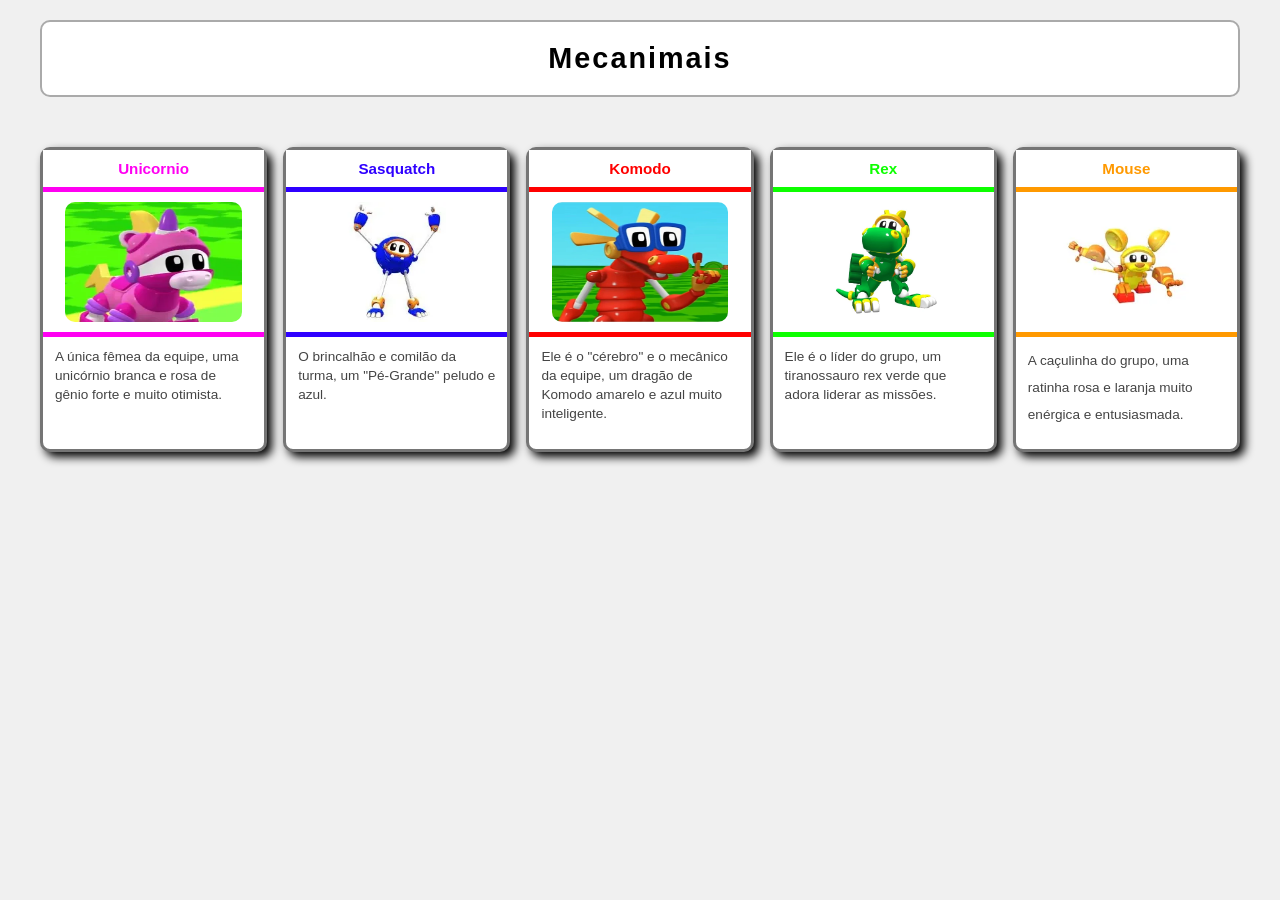
<file: Atv3/index.html>
<!-- Dupla: Mateus Henrique Caetano da Silva e Henan Heiji Shirahige -->
<!DOCTYPE html>
<html lang="pt-BR">
<head>
  <meta charset="UTF-8" />
  <meta name="viewport" content="width=device-width, initial-scale=1.0"/>
  <meta name="description" content="Página dedicada para o desenho mecanimais" />

  <title>Mecanimais</title>
  <link rel="stylesheet" href="style.css" />
</head>
<body>

  <header>
    <h1>Mecanimais</h1>
  </header>

  <main>
    <div class="cards-grid">

      <div class="card">
        <div class="card-title-pink">Unicornio</div>
        <div class="card-image">
          <img src="268.webp" alt="Unicornio mecanimais" />
        </div>
        <div class="card-desc-pink">A única fêmea da equipe, uma unicórnio branca e rosa de gênio forte e muito otimista. </div>
      </div>

      <div class="card">
        <div class="card-title-blue">Sasquatch</div>
        <div class="card-image">
          <img src="latest.webp" alt="Sasquatch Mecanimais" />
        </div>
        <div class="card-desc-blue">O brincalhão e comilão da turma, um "Pé-Grande" peludo e azul.</div>
      </div>

      <div class="card">
        <div class="card-title-red">Komodo</div>
        <div class="card-image">
          <img src="komodo.png" alt="Komodo Mecanimais" />
        </div>
        <div class="card-desc-red">Ele é o "cérebro" e o mecânico da equipe, um dragão de Komodo amarelo e azul muito inteligente.</div>
      </div>

      <div class="card">
        <div class="card-title-green">Rex </div>
        <div class="card-image">
          <img src="Rex-animal-mechanicals-.webp" alt="Rex Mecanimais" />
        </div>
        <div class="card-desc-green">Ele é o líder do grupo, um tiranossauro rex verde que adora liderar as missões.</div>
      </div>

      <div class="card">
        <div class="card-title-yellow">Mouse</div>
        <div class="card-image">
          <img src="rato.webp" alt="Mouse mecanimais" />
        </div>
        <div class="card-desc-yellow">A caçulinha do grupo, uma ratinha rosa e laranja muito enérgica e entusiasmada.</div>
      </div>

    </div>
  </main>

</body>
</html>
</file>
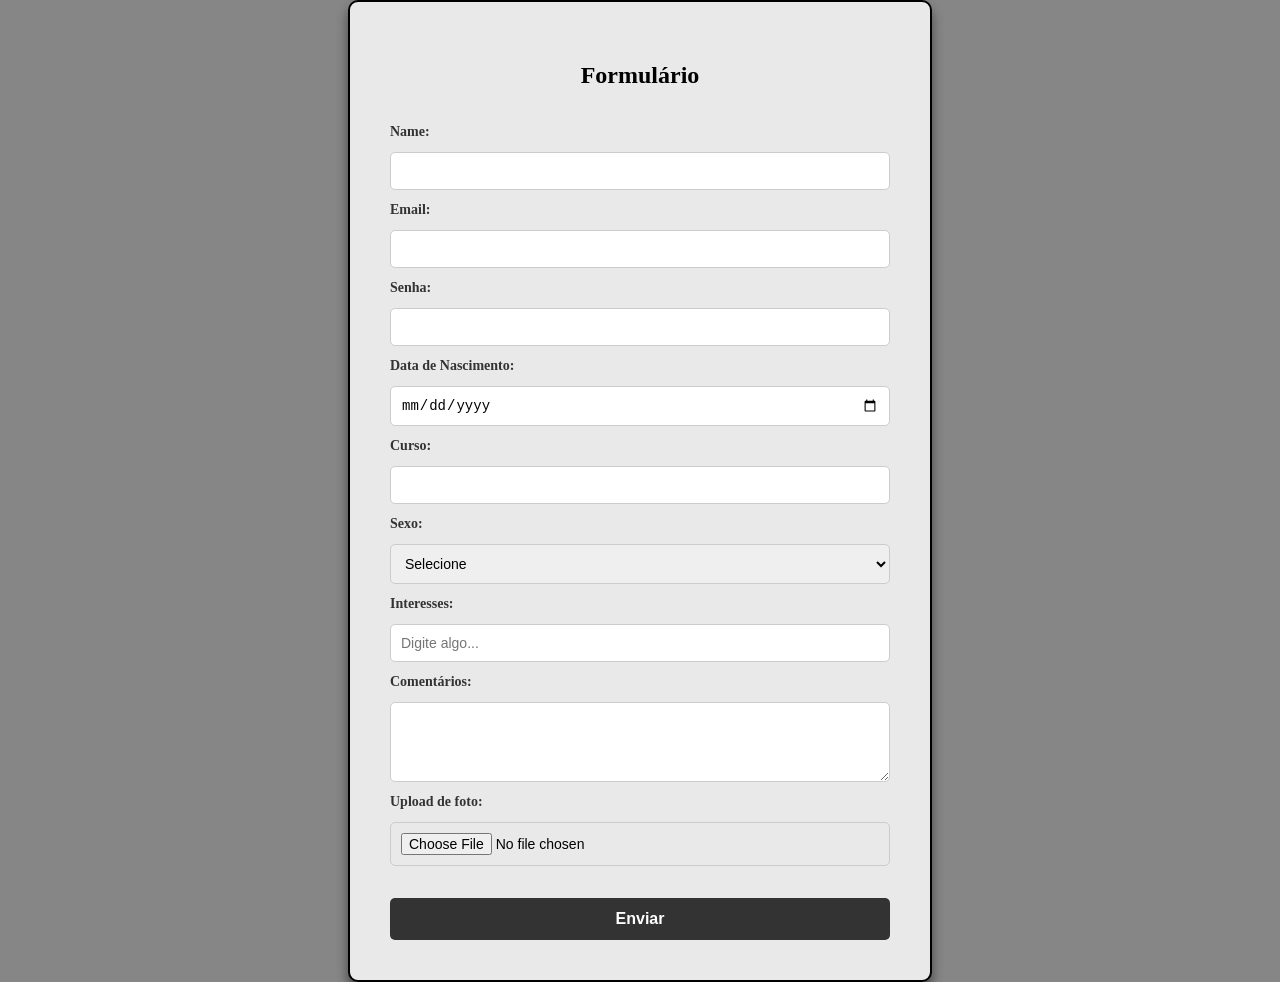
<file: Atv5/index.html>
<!DOCTYPE html>
<html lang="pt-BR">
<head>
    <meta charset="UTF-8">
    <meta name="viewport" content="width=device-width, initial-scale=1.0">
    <title>Formulário</title>
    <style>
        body {
            background-color: #868686;
            display: flex;
            justify-content: center;
            align-items: center;
            min-height: 100vh;
            margin: 0;
        }

        .container {
            background-color: #e9e9e9;
            padding: 40px;
            width: 100%;
            max-width: 500px;
            border-radius: 10px;
            border: 2px solid black;
            box-shadow: 0 8px 12px rgba(0, 0, 0, 0.473);
            display: flex;
            flex-direction: column;
            gap: 15px;
        }

        form {
            display: flex;
            flex-direction: column;
            gap: 12px;
        }

        label {
            font-weight: bold;
            font-size: 14px;
            color: #333;
        }

        input, select, textarea {
            width: 100%;
            padding: 10px;
            border: 1px solid #ccc;
            border-radius: 5px;
            box-sizing: border-box;
            font-size: 14px;
        }

        input:focus, select:focus, textarea:focus {
            outline: none;
            border-color: #5f685f;
            background-color: #e6e6e6;
        }

        input[type="submit"] {
            margin-top: 20px;
            padding: 12px;
            background-color: #333;
            color: white;
            border: none;
            border-radius: 5px;
            cursor: pointer;
            font-size: 16px;
            font-weight: bold;
            transition: background-color 0.3s;
            align-self: stretch; 
        }

        input[type="submit"]:hover {
            background-color: #5f685f;
        }

        textarea {  
            min-height: 80px;
        }
        h2 {
            text-align: center;
        }
    </style>
</head>
<body>
    <div class="container">
        <h2>Formulário</h2>
        <form>
            <label>Name:</label>
            <input type="text" id="name" name="name" required>

            <label>Email:</label>
            <input type="email" id="email" name="email" required>

            <label>Senha:</label>
            <input type="password" id="password" name="password" required>

            <label>Data de Nascimento:</label>
            <input type="date" id="birthdate" name="birthdate" required>

            <label>Curso:</label>
            <input type="text" id="course" name="course" required>

            <label>Sexo:</label>
            <select id="gender" name="gender" required>
                <option value="">Selecione</option>
                <option value="masculino">Masculino</option>
                <option value="feminino">Feminino</option>
                <option value="outro">Outro</option>
            </select>

            <label>Interesses:</label>
            <input type="text" id="interests" name="interests" placeholder="Digite algo...">

            <label>Comentários:</label>
            <textarea id="comments" name="comments"></textarea>

            <label>Upload de foto:</label>
            <input type="file" id="photo" name="photo" required>

            <input type="submit" value="Enviar">
        </form>
    </div>
</body>
</html>
</file>
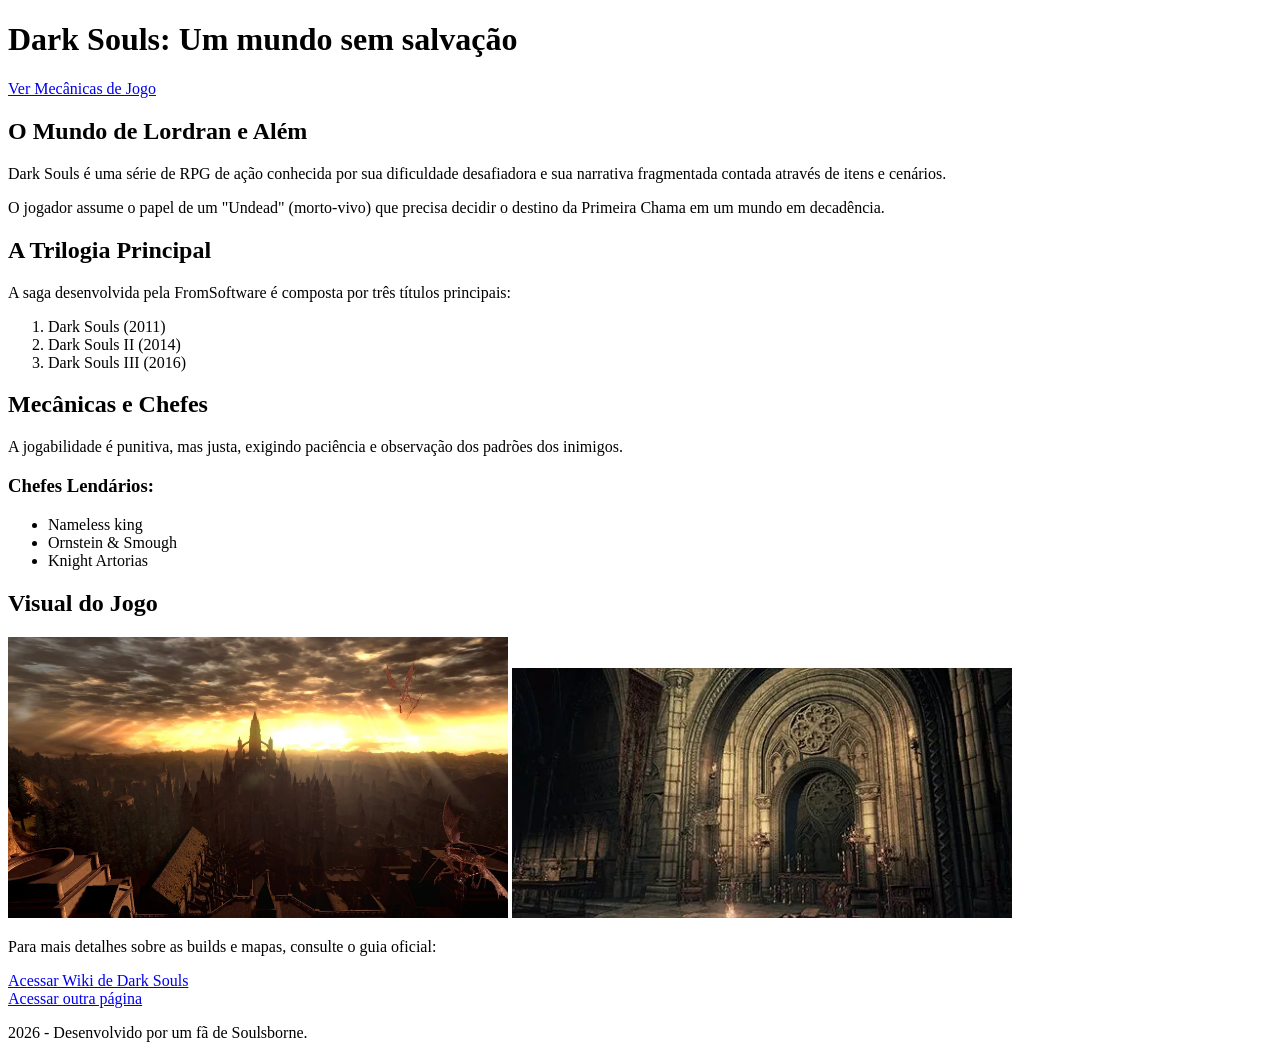
<file: Atv1/darksouls.html>
<!DOCTYPE html>
<html lang="pt-br">
<head>
    <meta charset="UTF-8">
    <meta name="viewport" content="width=device-width, initial-scale=1.0">
    <title>Dark Souls: O Legado da Chama</title>
    
    <link rel="icon" href="d9n17qn-ab2bf2c6-f717-4f84-9146-6891bee7e2b8.webp" type="image/x-icon">
</head>
<body>

    <header>
        <h1>Dark Souls: Um mundo sem salvação</h1>
        <nav>
            <a href="#mecanicas">Ver Mecânicas de Jogo</a>
        </nav>
    </header>

    <main>
        <section>
            <h2>O Mundo de Lordran e Além</h2>
            <p>Dark Souls é uma série de RPG de ação conhecida por sua dificuldade desafiadora e sua narrativa fragmentada contada através de itens e cenários.</p>
            <p>O jogador assume o papel de um "Undead" (morto-vivo) que precisa decidir o destino da Primeira Chama em um mundo em decadência.</p>
        </section>

        <section>
            <h2>A Trilogia Principal</h2>
            <p>A saga desenvolvida pela FromSoftware é composta por três títulos principais:</p>
            
            <ol>
                <li>Dark Souls (2011)</li>
                <li>Dark Souls II (2014)</li>
                <li>Dark Souls III (2016)</li>
            </ol>
        </section>

        <section id="mecanicas">
            <h2>Mecânicas e Chefes</h2>
            <p>A jogabilidade é punitiva, mas justa, exigindo paciência e observação dos padrões dos inimigos.</p>

            <!-- Lista Não Ordenada: Melhores Chefes -->
            <h3>Chefes Lendários:</h3>
            <ul>
                <li>Nameless king</li>
                <li>Ornstein & Smough</li>
                <li>Knight Artorias</li>
            </ul>
        </section>

        <section>
            <h2>Visual do Jogo</h2>
            <img src="3xCuCoK.webp" 
                 alt="Imagem de um dos melhores cenários de Dark Souls" 
                 width="500">
            <img src="lothric-castle.webp" 
            alt="Imagem de uma das partes mais importantes do jogo, o castelo de Lothric" 
            width="500">

            <p>Para mais detalhes sobre as builds e mapas, consulte o guia oficial:</p>
            
            <!-- Link externo e interno abrindo em nova aba -->
            <a href="https://darksouls.wiki.fextralife.com/Dark+Souls+Wiki" target="_blank">Acessar Wiki de Dark Souls</a><br>
            <a href="darksouls2.html">Acessar outra página</a>
        </section>
    </main>

    <footer>
        <p>2026 - Desenvolvido por um fã de Soulsborne.</p>
    </footer>

</body>
</html>
</file>
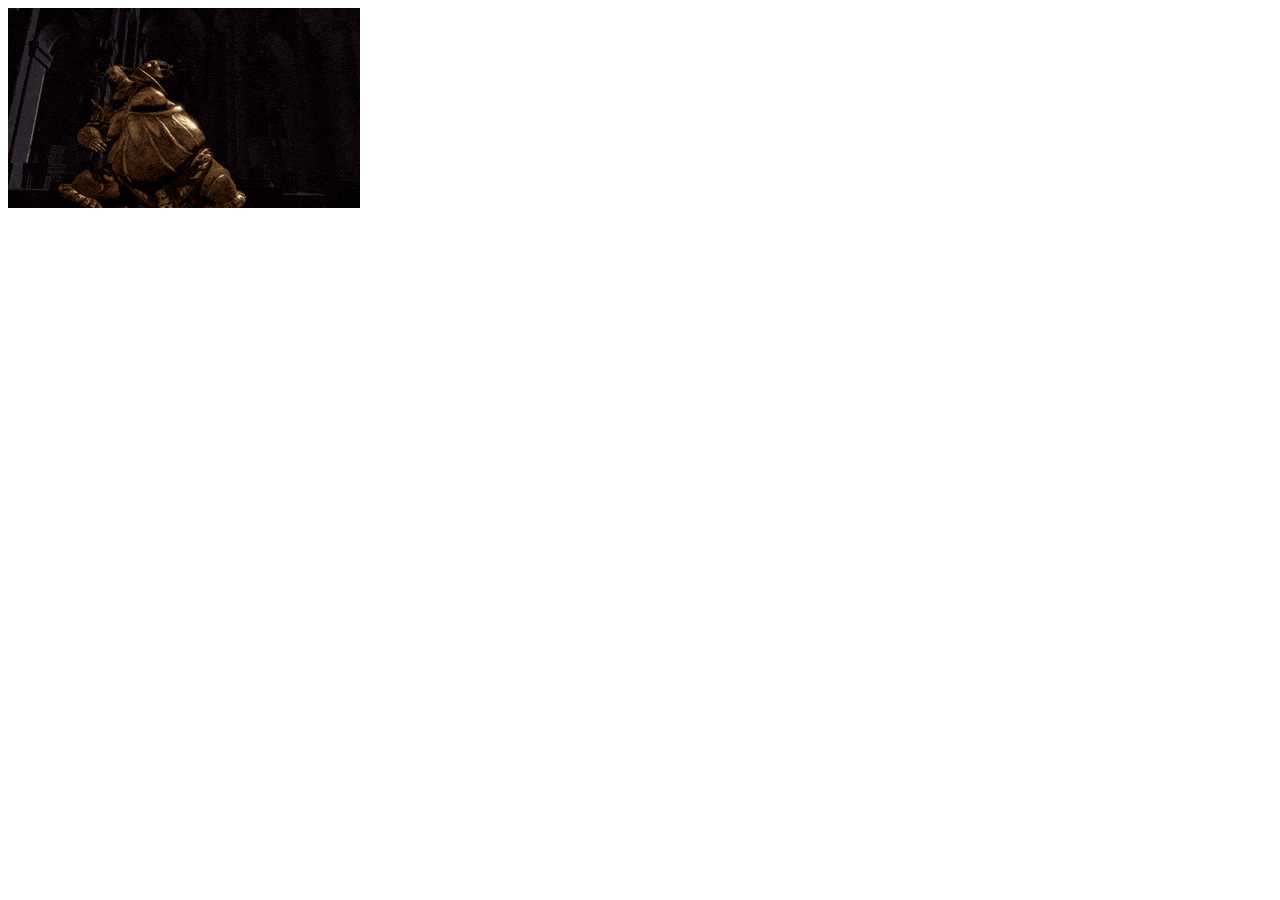
<file: Atv1/darksouls2.html>
<!DOCTYPE html>
<html lang="en">
<head>
    <meta charset="UTF-8">
    <meta name="viewport" content="width=device-width, initial-scale=1.0">
    <title>Document</title>
</head>
<body>
    <img src="smough.gif" alt="chefe de darksouls" srcset="">
</body>
</html>
</file>
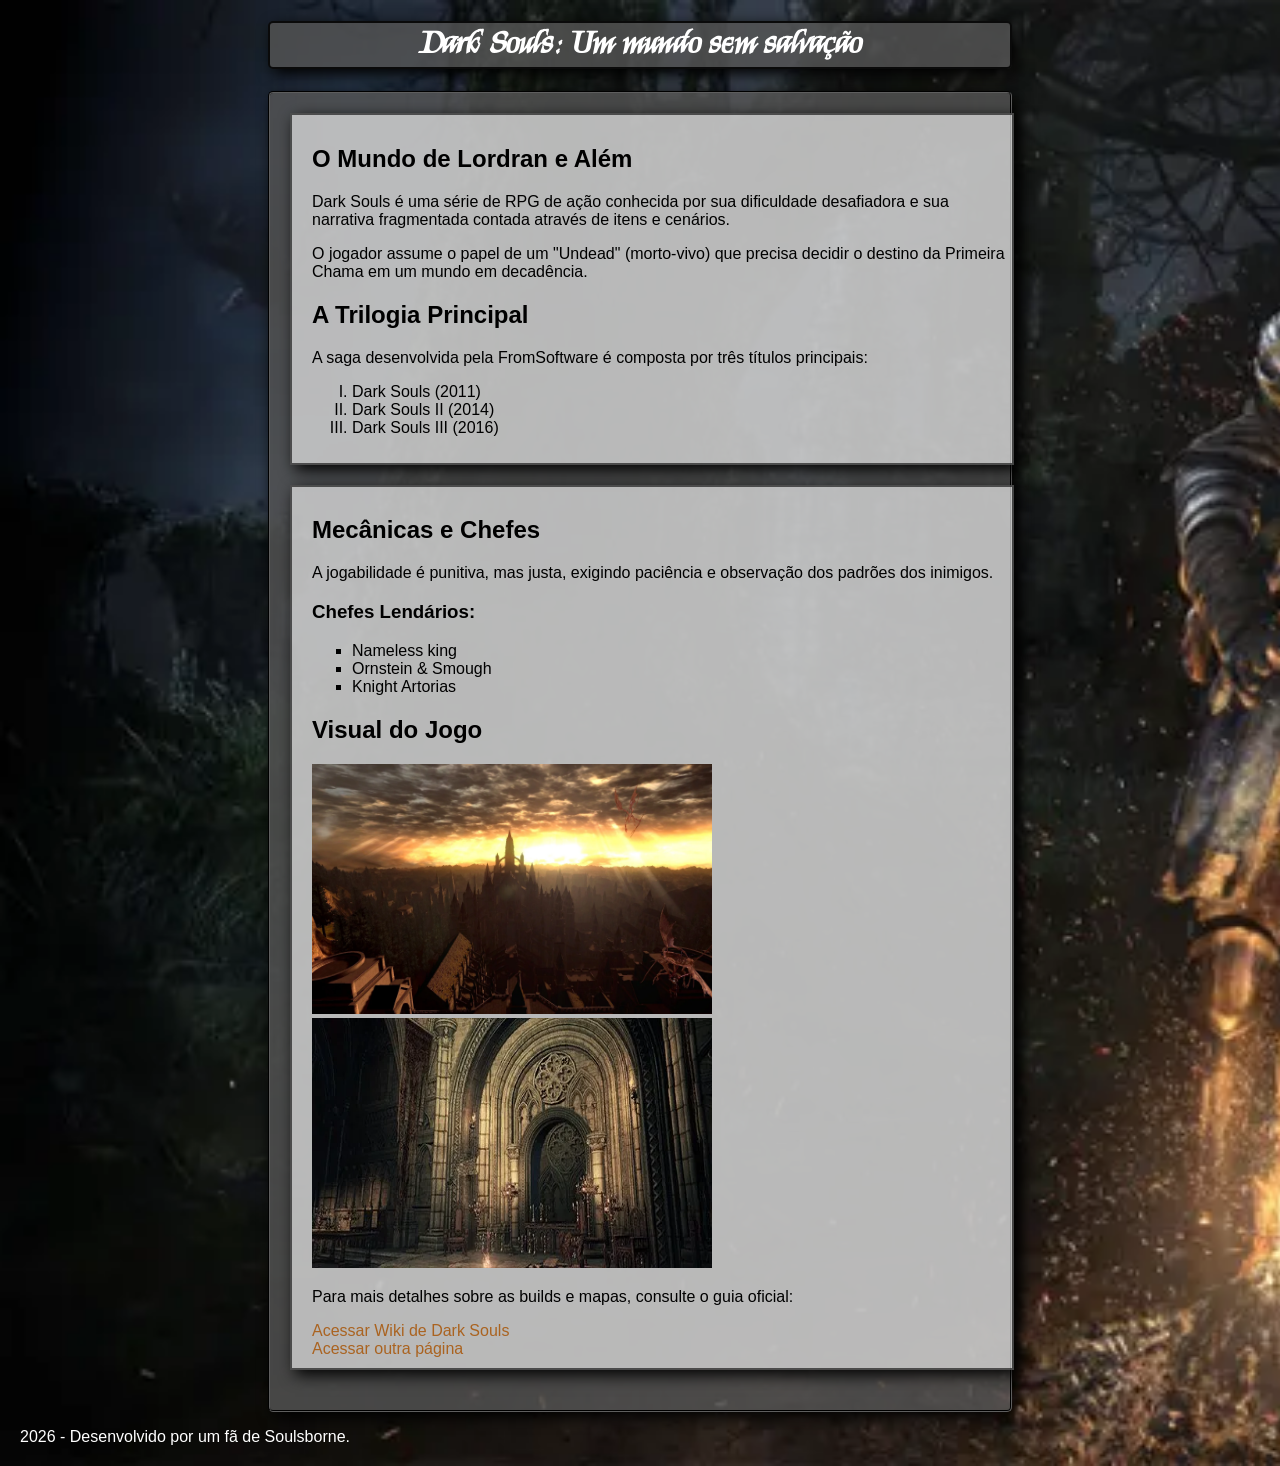
<file: Atv2/DSindex-completo.html>
<!DOCTYPE html>
<html lang="pt-br">
<head>
    <meta charset="UTF-8">
    <meta name="viewport" content="width=device-width, initial-scale=1.0">
    <title>Dark Souls: O Legado da Chama</title>
    <link rel="stylesheet" href="style-completo.css">
    <link rel="preconnect" href="https://fonts.googleapis.com">
    <link rel="preconnect" href="https://fonts.gstatic.com" crossorigin>
    <link href="https://fonts.googleapis.com/css2?family=Kings&display=swap" rel="stylesheet">
    
    <link rel="icon" href="imgs/d9n17qn-ab2bf2c6-f717-4f84-9146-6891bee7e2b8.webp" type="image/x-icon">
</head>
<body>

    <header>
        <h1>Dark Souls: Um mundo sem salvação</h1>
    </header>

    <main>
        <section class="resumo">
            <h2>O Mundo de Lordran e Além</h2>
            <p>Dark Souls é uma série de RPG de ação conhecida por sua dificuldade desafiadora e sua narrativa fragmentada contada através de itens e cenários.</p>
            <p>O jogador assume o papel de um "Undead" (morto-vivo) que precisa decidir o destino da Primeira Chama em um mundo em decadência.</p>
            <h2>A Trilogia Principal</h2>
            <p>A saga desenvolvida pela FromSoftware é composta por três títulos principais:</p>
            
            <ol style="list-style-type: upper-roman;">
                <li>Dark Souls (2011)</li>
                <li>Dark Souls II (2014)</li>
                <li>Dark Souls III (2016)</li>
            </ol>
        </section>

        <section id="mecanicas">
            <h2>Mecânicas e Chefes</h2>
            <p>A jogabilidade é punitiva, mas justa, exigindo paciência e observação dos padrões dos inimigos.</p>

            <!-- Lista Não Ordenada: Melhores Chefes -->
            <h3>Chefes Lendários:</h3>
            <ul style="list-style: square;">
                <li>Nameless king</li>
                <li>Ornstein & Smough</li>
                <li>Knight Artorias</li>
            </ul>

            <h2>Visual do Jogo</h2>
            <img src="imgs/3xCuCoK.webp" 
                 alt="Imagem de um dos melhores cenários de Dark Souls" 
                 width="500">
            <img src="imgs/lothric-castle.webp" 
            alt="Imagem de uma das partes mais importantes do jogo, o castelo de Lothric" 
            width="500">

            <p>Para mais detalhes sobre as builds e mapas, consulte o guia oficial:</p>
            
            <!-- Link externo e interno abrindo em nova aba -->
            <a href="https://darksouls.wiki.fextralife.com/Dark+Souls+Wiki" target="_blank">Acessar Wiki de Dark Souls</a><br>
            <a href="darksouls2.html">Acessar outra página</a>
        </section>
    </main>

    <footer style="color: white;">
        <p>2026 - Desenvolvido por um fã de Soulsborne.</p>
    </footer>

</body>
</html>
</file>
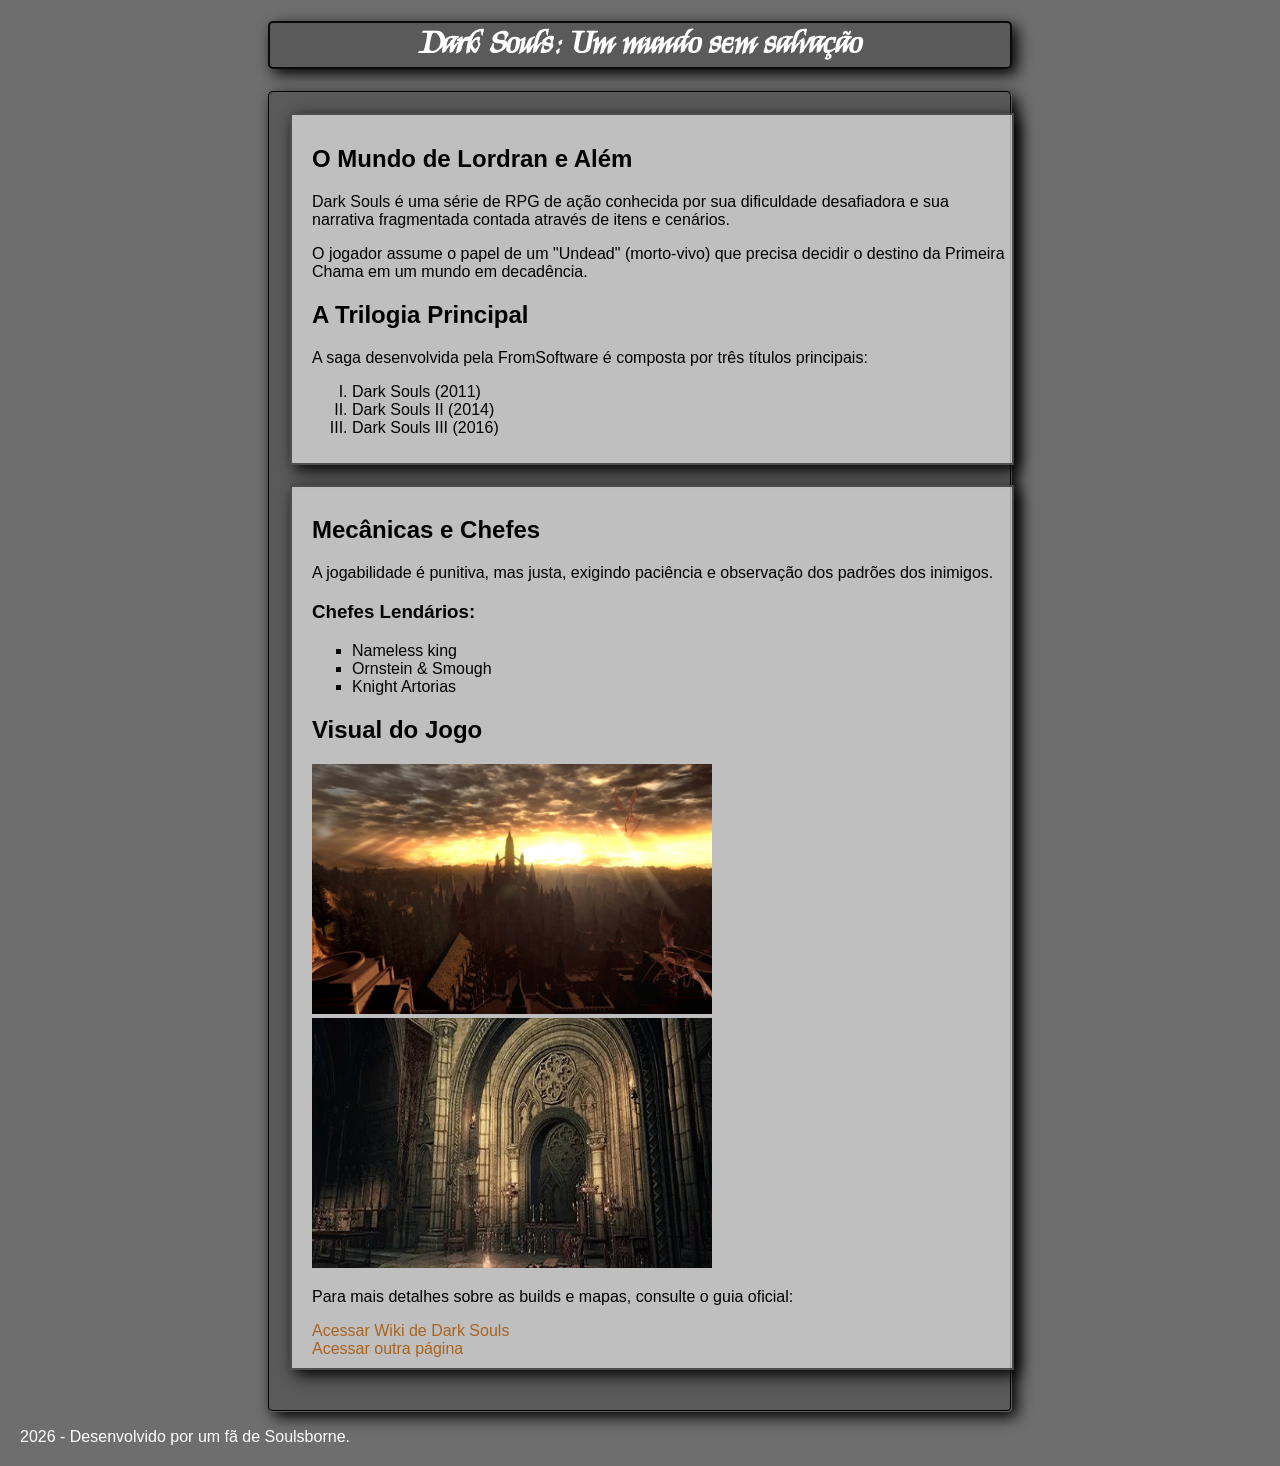
<file: Atv2/DSindex-incompleto.html>
<!DOCTYPE html>
<html lang="pt-br">
<head>
    <meta charset="UTF-8">
    <meta name="viewport" content="width=device-width, initial-scale=1.0">
    <title>Dark Souls: O Legado da Chama</title>
    <link rel="stylesheet" href="style-incompleto.css">
    <link rel="preconnect" href="https://fonts.googleapis.com">
    <link rel="preconnect" href="https://fonts.gstatic.com" crossorigin>
    <link href="https://fonts.googleapis.com/css2?family=Kings&display=swap" rel="stylesheet">
    
    <link rel="icon" href="imgs/d9n17qn-ab2bf2c6-f717-4f84-9146-6891bee7e2b8.webp" type="image/x-icon">
</head>
<body>

    <header>
        <h1>Dark Souls: Um mundo sem salvação</h1>
    </header>

    <main>
        <section class="resumo">
            <h2>O Mundo de Lordran e Além</h2>
            <p>Dark Souls é uma série de RPG de ação conhecida por sua dificuldade desafiadora e sua narrativa fragmentada contada através de itens e cenários.</p>
            <p>O jogador assume o papel de um "Undead" (morto-vivo) que precisa decidir o destino da Primeira Chama em um mundo em decadência.</p>
            <h2>A Trilogia Principal</h2>
            <p>A saga desenvolvida pela FromSoftware é composta por três títulos principais:</p>
            
            <ol style="list-style-type: upper-roman;">
                <li>Dark Souls (2011)</li>
                <li>Dark Souls II (2014)</li>
                <li>Dark Souls III (2016)</li>
            </ol>
        </section>

        <section id="mecanicas">
            <h2>Mecânicas e Chefes</h2>
            <p>A jogabilidade é punitiva, mas justa, exigindo paciência e observação dos padrões dos inimigos.</p>

            <!-- Lista Não Ordenada: Melhores Chefes -->
            <h3>Chefes Lendários:</h3>
            <ul style="list-style: square;">
                <li>Nameless king</li>
                <li>Ornstein & Smough</li>
                <li>Knight Artorias</li>
            </ul>

            <h2>Visual do Jogo</h2>
            <img src="imgs/3xCuCoK.webp" 
                 alt="Imagem de um dos melhores cenários de Dark Souls" 
                 width="500">
            <img src="imgs/lothric-castle.webp" 
            alt="Imagem de uma das partes mais importantes do jogo, o castelo de Lothric" 
            width="500">

            <p>Para mais detalhes sobre as builds e mapas, consulte o guia oficial:</p>
            
            <!-- Link externo e interno abrindo em nova aba -->
            <a href="https://darksouls.wiki.fextralife.com/Dark+Souls+Wiki" target="_blank">Acessar Wiki de Dark Souls</a><br>
            <a href="darksouls2.html">Acessar outra página</a>
        </section>
    </main>

    <footer style="color: white;">
        <p>2026 - Desenvolvido por um fã de Soulsborne.</p>
    </footer>

</body>
</html>
</file>
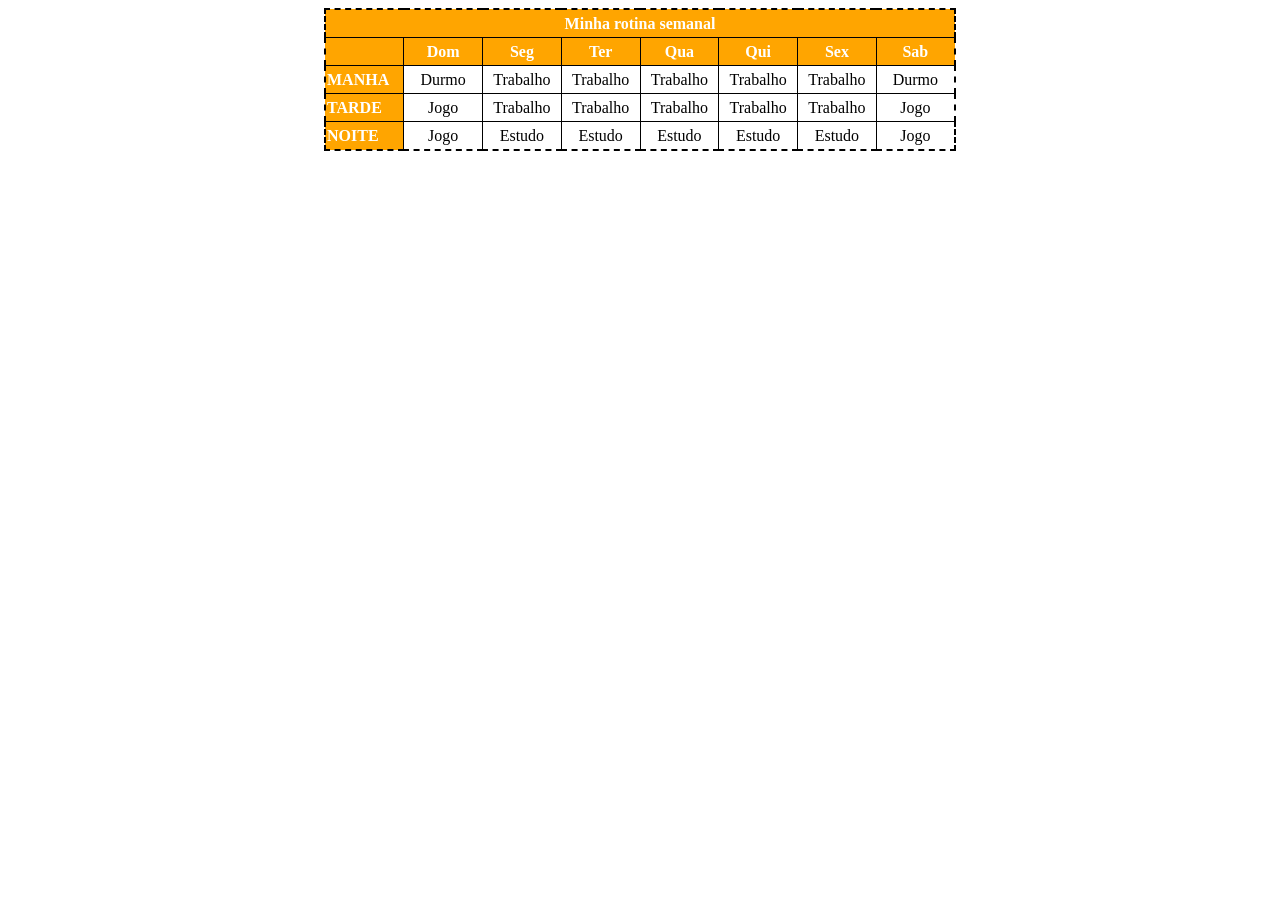
<file: Atv4/tabela_dois.html>
<!DOCTYPE html>
<html lang="en">
<head>
    <meta charset="UTF-8">
    <meta name="viewport" content="width=device-width, initial-scale=1.0">
    <title>Document</title>
    <link rel="stylesheet" href="style.css">
</head>
<body>
    <table border="1">
        <tr>
            <th colspan="8" align="center">Minha rotina semanal</th>
        </tr>
        <tr>
            <th></th>
            <th>Dom</th>
            <th>Seg</th>
            <th>Ter</th>
            <th>Qua</th>
            <th>Qui</th>
            <th>Sex</th>
            <th>Sab</th>
        </tr>
        <tr>
            <td class="momentoDia">MANHA</td>
            <td>Durmo</td>
            <td>Trabalho</td>
            <td>Trabalho</td>
            <td>Trabalho</td>
            <td>Trabalho</td>
            <td>Trabalho</td>
            <td>Durmo</td>
        </tr>
        <tr>
            <td class="momentoDia">TARDE</td>
            <td>Jogo</td>
            <td>Trabalho</td>
            <td>Trabalho</td>
            <td>Trabalho</td>
            <td>Trabalho</td>
            <td>Trabalho</td>
            <td>Jogo</td>
        </tr>
        <tr>
            <td class="momentoDia">NOITE</td>
            <td>Jogo</td>
            <td>Estudo</td>
            <td>Estudo</td>
            <td>Estudo</td>
            <td>Estudo</td>
            <td>Estudo</td>
            <td>Jogo</td>
        </tr>
    </table>
</body>
</html>
</file>
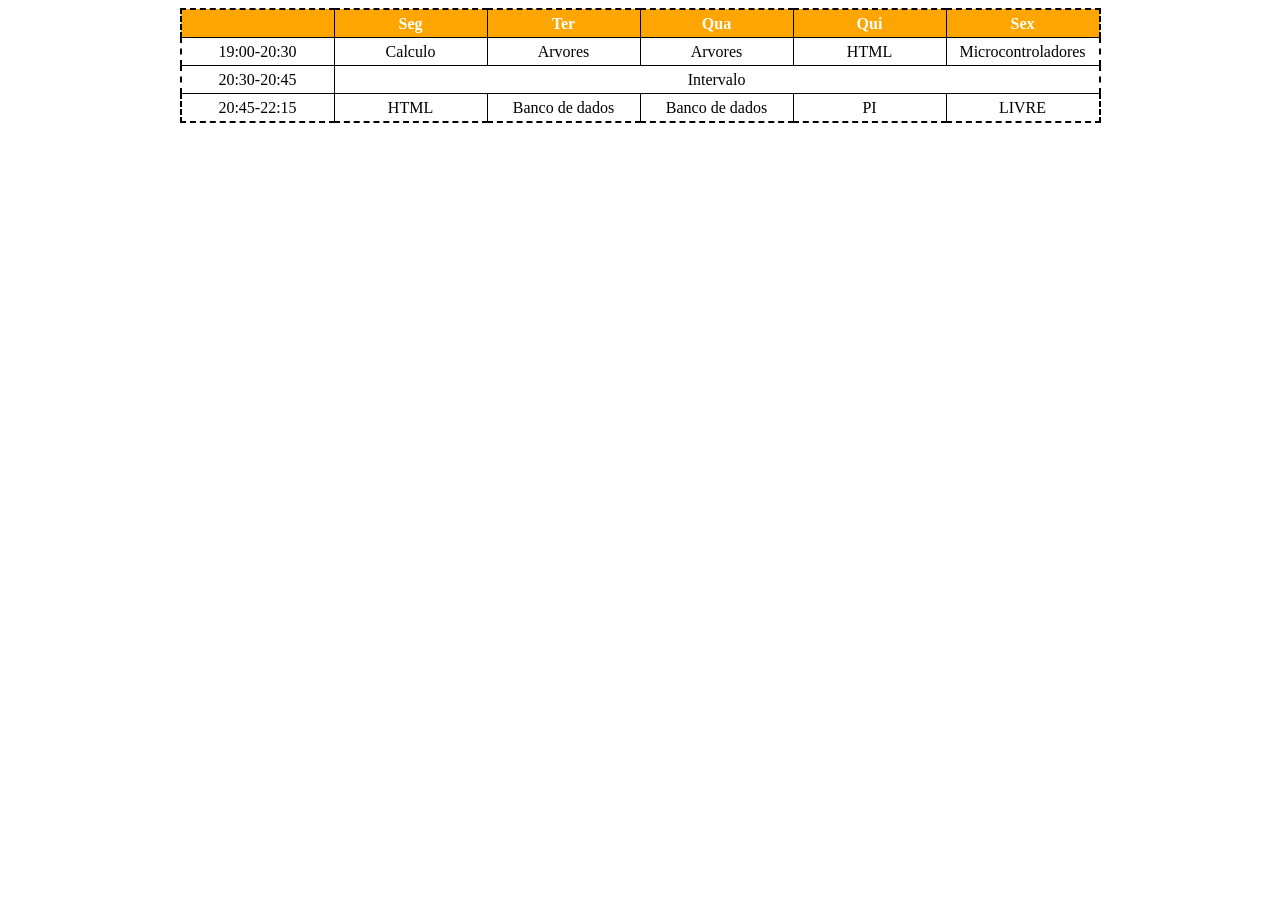
<file: Atv4/tabela_um.html>
<!DOCTYPE html>
<html lang="en">
<head>
    <meta charset="UTF-8">
    <meta name="viewport" content="width=device-width, initial-scale=1.0">
    <title>Document</title>
    <link rel="stylesheet" href="style.css">
</head>
<body>
    <table border="1">
        <tr>
            <th></th>
            <th>Seg</th>
            <th>Ter</th>
            <th>Qua</th>
            <th>Qui</th>
            <th>Sex</th>
        </tr>
        <tr>
            <td>19:00-20:30</td>
            <td>Calculo</td>
            <td>Arvores</td>
            <td>Arvores</td>
            <td>HTML</td>
            <td>Microcontroladores</td>
        </tr>
        <tr>
            <td>20:30-20:45</td>
            <td colspan="5" align="center">Intervalo</td>
        </tr>
        <tr>
            <td>20:45-22:15</td>
            <td>HTML</td>
            <td>Banco de dados</td>
            <td>Banco de dados</td>
            <td>PI</td>
            <td>LIVRE</td>
        </tr>
    </table>
</body>
</html>
</file>
<file: Atv3/style.css>
* {
  margin: 0;
  padding: 0;
  box-sizing: border-box;
}

body {
  font-family: Arial, sans-serif;
  background-color: #f0f0f0;
  color: #333;
}

header {
  display: flex;
  justify-content: center;
  align-items: center;
  padding: 20px;
  margin: 20px 40px;
  background-color: #fff;
  border: 2px solid #aaa;
  border-radius: 10px;
}

header h1 {
  font-size: 1.8rem;
  color: #000000;
  letter-spacing: 2px;
  animation: piscar 1.2s ease-in-out 15;
}


main {
  padding: 30px 40px;
}

.cards-grid {
  display: grid;
  grid-template-columns: repeat(5, 1fr);
  gap: 16px;
}


.card {
    border: 3px solid #0000008a;
    box-shadow: 5px 5px 10px rgba(0, 0, 0, 1);
    border-radius: 10px;
    background-color: #ffffff;
    padding-bottom: 10px;
  }
    
.card:hover {
  transform: translateY(6px) scale(1.05);
  box-shadow: 0 8px 20px rgba(0, 0, 0, 0.15);
  transition: transform 0.3s ease, box-shadow 0.3s ease;
  animation-name: animation;
  animation-duration: 0.5s;
}

.card-title-blue {
  display: flex;
  justify-content: center; 
  padding: 10px 12px;
  font-size: 0.95rem;
  font-weight: bold;
  color: #2f00ff;
  background-color: #ffffff;
  border-bottom: 5px solid #2f00ff;
}
.card-title-green {
  justify-content: center;
  display: flex;
  padding: 10px 12px;
  font-size: 0.95rem;
  font-weight: bold;
  color: #0dff00;
  background-color: #ffffff;
  border-bottom: 5px solid #0dff00;
}
.card-title-yellow {
  justify-content: center;
  display: flex;
  padding: 10px 12px;
  font-size: 0.95rem;
  font-weight: bold;
  color: #ff9900;
  background-color: #ffffff;
  border-bottom: 5px solid #ff9900;
}
.card-title-pink {
  justify-content: center;
  display: flex;
  padding: 10px 12px;
  font-size: 0.95rem;
  font-weight: bold;
  color: #ff00f2;
  background-color: #ffffff;
  border-bottom: 5px solid #ff00f2;
}

.card-title-red {
  justify-content: center;
  display: flex;
  padding: 10px 12px;
  font-size: 0.95rem;
  font-weight: bold;
  color: #ff0000;
  background-color: #ffffff;
  border-bottom: 5px solid #ff0000;
}

.card-image {
  display: flex;
  justify-content: center;
  align-items: center;
  min-height: 140px;
  background-color: #ffffff;
}

.card-image img {
  width: 80%;
  max-height: 120px;
  border-radius: 10px;
}

.card-desc-yellow {
  padding: 10px 12px;
  font-size: 0.85rem;
  color: #444;
  border-top: 5px solid #ff9900;
  background-color: #ffffff;
  line-height: 2;
}

.card-desc-red {
  padding: 10px 12px;
  font-size: 0.85rem;
  color: #444;
  border-top: 5px solid #ff0000;
  background-color: #ffffff;
  line-height: 1.4;
}
.card-desc-blue {
  padding: 10px 12px;
  font-size: 0.85rem;
  color: #444;
  border-top: 5px solid #2f00ff;
  background-color: #ffffff;
  line-height: 1.4;
}
.card-desc-pink {
  padding: 10px 12px;
  font-size: 0.85rem;
  color: #444;
  border-top: 5px solid #ff00f2;
  background-color: #ffffff;
  line-height: 1.4;
}
.card-desc-green {
  padding: 10px 12px;
  font-size: 0.85rem;
  color: #444;
  border-top: 5px solid #0dff00;
  background-color: #ffffff;
  line-height: 1.4;
}

@media (max-width: 600px) {
  .cards-grid {
    grid-template-columns: repeat(2, 1fr);
  }
}

@keyframes animation {
  from {
    transform:rotate(0deg);
  } 
  to {
    transform:rotate(360deg);
  }
}
</file>
<file: Atv2/style-completo.css>
body {
    background-image: url(imgs/image.webp);
    background-size: cover;
    font-family: Arial, sans-serif;
    margin: 20px;
}

h1 {
    font-family: "Kings", cursive;
    border: 2px solid #0a0a0a;
    border-radius: 5px;
    background-color: rgba(85, 85, 85, 0.8);
    color: #ffffff;
    margin-left: 20%;
    margin-right: 20%;
    text-align: center;
    box-shadow: 5px 5px 15px rgba(0, 0, 0, 1);
}

main { /* estlizando o main para centralizar o conteúdo */
    border: 2px solid #0a0a0a;
    border-radius: 5px;
    padding: 20px;
    margin-left: 20%;
    margin-right: 20%;
    background-color: rgba(85, 85, 85, 0.8);
    box-shadow: 5px 5px 15px rgba(0, 0, 0, 1);
    border-style: groove;
}

section {
    width: 100%;
    max-width: 900px;
    margin: 0 auto 20px;
}

img {
    margin-right: 10px;
    width: 400px;
    height: 250px;
}

#mecanicas {
    background-color: rgba(240, 240, 240, 0.67);
    border: 2px solid #0a0a0a9f;
    padding: 10px 0 10px 20px;/* top right bottom left */
    box-shadow: 5px 5px 15px rgba(0, 0, 0, 1);
}

.resumo {
    background-color: rgba(240, 240, 240, 0.67);
    border: 2px solid #0a0a0a9f;
    padding: 10px 0 10px 20px;/* top right bottom left */
    box-shadow: 5px 5px 15px rgba(0, 0, 0, 1);
}

a {
    color: #aa6320;
    text-decoration: none;
}

a:hover {
    text-decoration: underline;
    color: #aa6320;
}

/* Eu fui atrás de como fazer com que quando eu passasse 
o mouse por cima do nome do chefe ele mostrasse a imagem do chefe, é um 
código css até q simples mas deixei quieto*/
</file>
<file: Atv2/style-incompleto.css>
body {
    background-color: #6e6e6e;
    font-family: Arial, sans-serif;
    margin: 20px;
}

h1 {
    font-family: "Kings", cursive;
    border: 2px solid #0a0a0a;
    border-radius: 5px;
    background-color: rgba(85, 85, 85, 0.8);
    color: #ffffff;
    margin-left: 20%;
    margin-right: 20%;
    text-align: center;
    box-shadow: 5px 5px 15px rgba(0, 0, 0, 1);
}

main { /* estlizando o main para centralizar o conteúdo */
    border: 2px solid #0a0a0a;
    border-radius: 5px;
    padding: 20px;
    margin-left: 20%;
    margin-right: 20%;
    background-color: rgba(85, 85, 85, 0.8);
    box-shadow: 5px 5px 15px rgba(0, 0, 0, 1);
    border-style: groove;
}

section {
    width: 100%;
    max-width: 900px;
    margin: 0 auto 20px;
}

img {
    margin-right: 10px;
    width: 400px;
    height: 250px;
}

#mecanicas {
    background-color: rgba(240, 240, 240, 0.67);
    border: 2px solid #0a0a0a9f;
    padding: 10px 0 10px 20px;/* top right bottom left */
    box-shadow: 5px 5px 15px rgba(0, 0, 0, 1);
    border-style: double;
}

.resumo {
    background-color: rgba(240, 240, 240, 0.67);
    border: 2px solid #0a0a0a9f;
    padding: 10px 0 10px 20px;/* top right bottom left */
    box-shadow: 5px 5px 15px rgba(0, 0, 0, 1);
}

a {
    color: #aa6320;
    text-decoration: none;
}

a:hover {
    text-decoration: underline;
    color: #aa6320;
}
</file>
<file: Atv4/style.css>
th {
    background-color: orange;
    color: white;
    font-weight: bold;  
}

table {
    border-collapse: collapse;
    width: 50%;
    margin: 0 auto;
    text-align: center;
    table-layout: fixed;
    border: 2px dashed black;
}

.momentoDia {
    text-align: left;
    background-color: orange;
    color: white;
    font-weight: bold;
}

table td,
table th {
    width: 150px;
    height: 25px;
}
</file>
